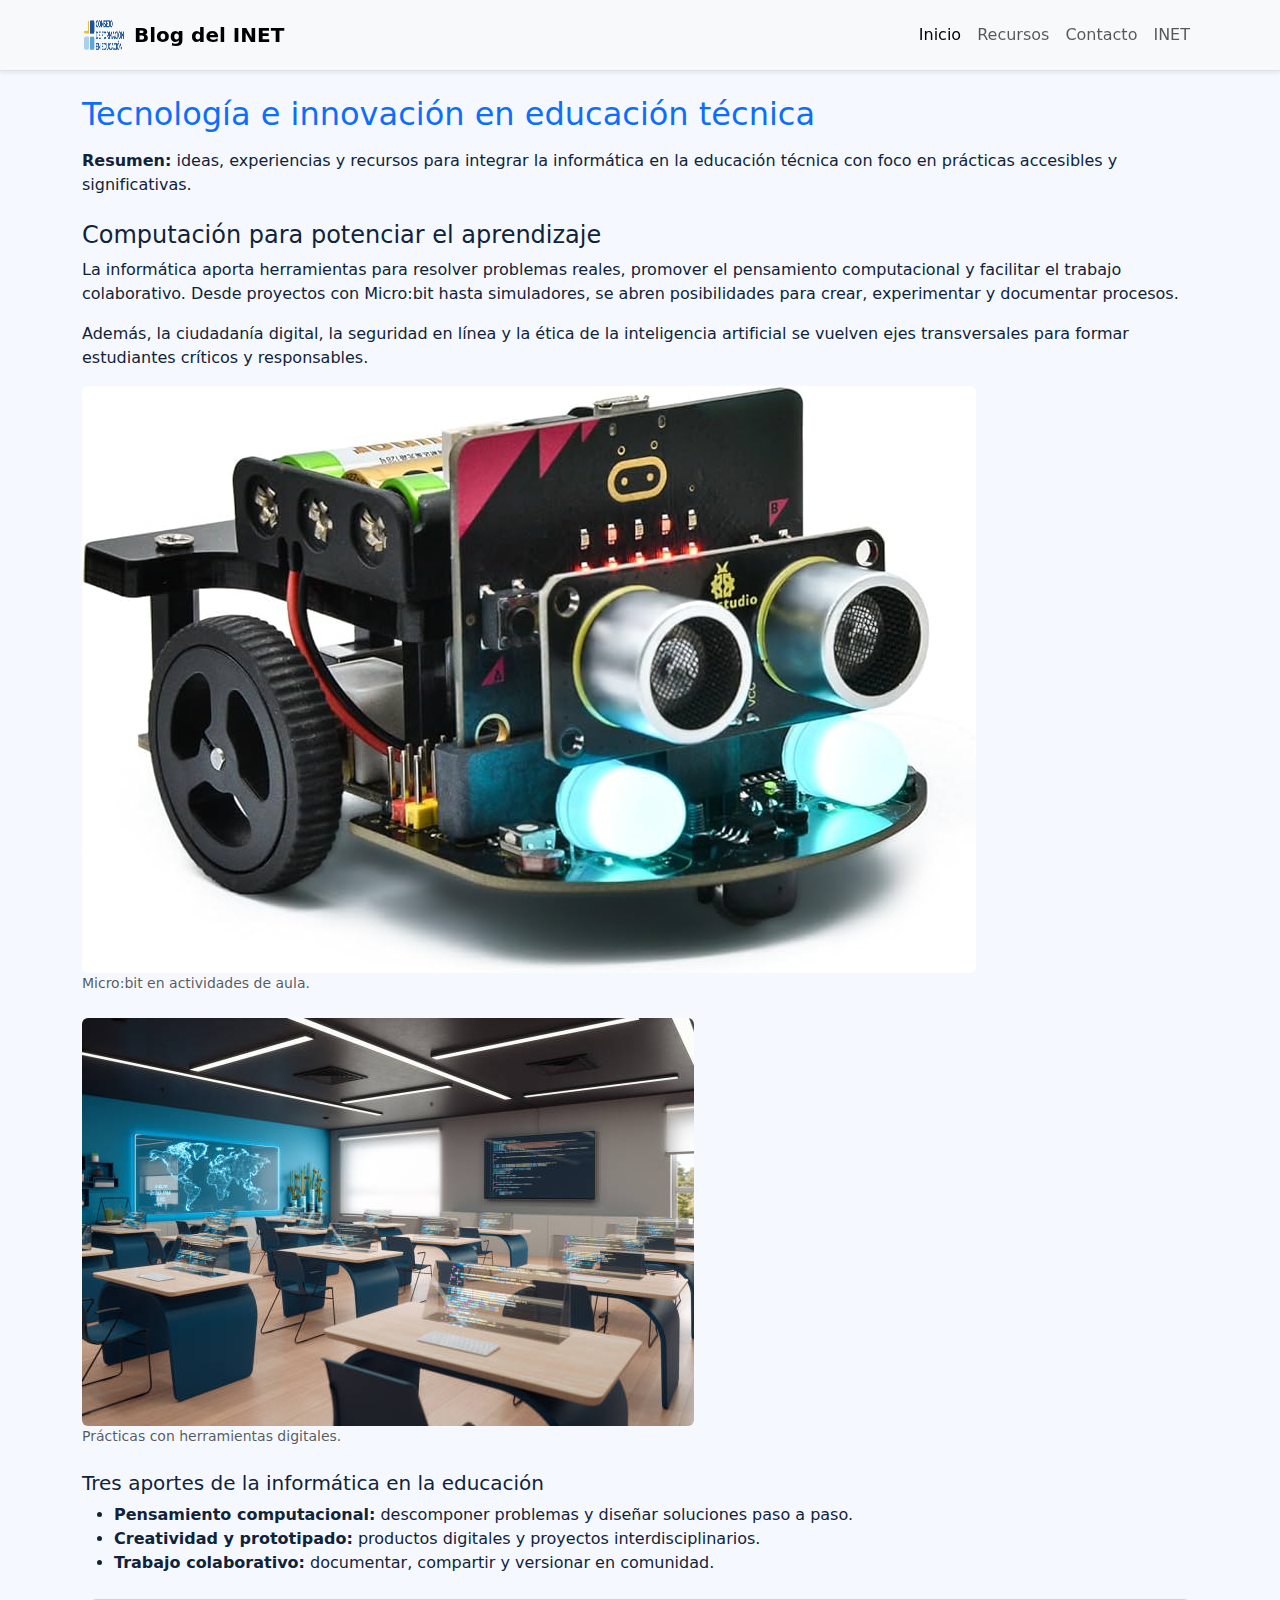
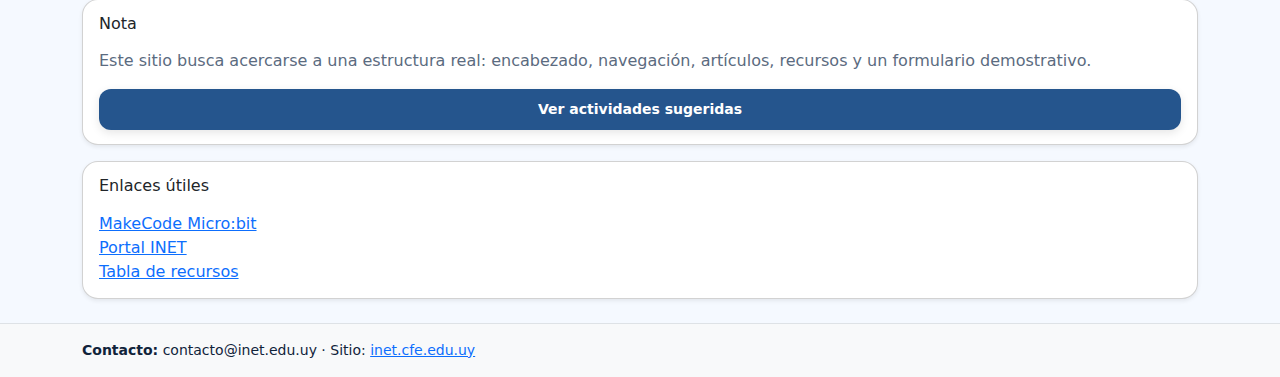
<file: index.html>
<!DOCTYPE html>
<html lang="es">
<head>
  <meta charset="utf-8" />
  <meta name="viewport" content="width=device-width, initial-scale=1" />
  <title>Blog INET – Inicio</title>
  <meta name="description" content="Blog del INET: informática, innovación y educación técnica." />

  <!-- comentario: bootstrap desde cdn -->
  <link href="https://cdn.jsdelivr.net/npm/bootstrap@5.3.3/dist/css/bootstrap.min.css" rel="stylesheet">

  <!-- comentario: estilos propios -->
  <link rel="stylesheet" href="style.css">
</head>
<body>
  <!-- comentario: barra sticky, no pisa el contenido -->
  <header class="navbar navbar-expand-lg bg-body-tertiary border-bottom shadow-sm sticky-top">
    <div class="container">
      <a class="navbar-brand d-flex align-items-center gap-2" href="index.html">
        <img src="img/logo-inet.png" alt="Logo INET" width="44" height="44" onerror="this.style.display='none'">
        <span class="fw-semibold">Blog del INET</span>
      </a>

      <!-- comentario: menú responsive -->
      <button class="navbar-toggler" type="button" data-bs-toggle="collapse" data-bs-target="#menu-principal" aria-controls="menu-principal" aria-expanded="false" aria-label="menu">
        <span class="navbar-toggler-icon"></span>
      </button>

      <nav id="menu-principal" class="collapse navbar-collapse">
        <ul class="navbar-nav ms-auto">
          <li class="nav-item"><a class="nav-link active" href="index.html">Inicio</a></li>
          <li class="nav-item"><a class="nav-link" href="recursos.html">Recursos</a></li>
          <li class="nav-item"><a class="nav-link" href="contacto.html">Contacto</a></li>
          <li class="nav-item"><a class="nav-link" href="https://inet.cfe.edu.uy/" target="_blank" rel="noopener">INET</a></li>
        </ul>
      </nav>
    </div>
  </header>

  <main class="container py-4">
    <section class="mb-4">
      <h1 class="h2 text-primary">Tecnología e innovación en educación técnica</h1>

      <!-- comentario: bloque destacado -->
      <div class="destacado mt-3">
        <strong>Resumen:</strong> ideas, experiencias y recursos para integrar la informática en la educación técnica con foco en prácticas accesibles y significativas.
      </div>
    </section>

    <!-- comentario: contenido en dos columnas -->
    <div class="grid-dos mt-4">
      <article>
        <h2 class="h4">Computación para potenciar el aprendizaje</h2>
        <p>La informática aporta herramientas para resolver problemas reales, promover el pensamiento computacional y facilitar el trabajo colaborativo. Desde proyectos con Micro:bit hasta simuladores, se abren posibilidades para crear, experimentar y documentar procesos.</p>
        <p>Además, la ciudadanía digital, la seguridad en línea y la ética de la inteligencia artificial se vuelven ejes transversales para formar estudiantes críticos y responsables.</p>

        <figure class="mb-4">
          <img class="img-fluid rounded" src="img/microbit.jpg" alt="Placa Micro:bit en uso">
          <figcaption class="small text-muted">Micro:bit en actividades de aula.</figcaption>
        </figure>

        <figure class="mb-4">
          <img class="img-fluid rounded" src="img/aula.jpg" alt="Estudiantes usando computadoras">
          <figcaption class="small text-muted">Prácticas con herramientas digitales.</figcaption>
        </figure>

        <section class="mb-4">
          <h3 class="h5">Tres aportes de la informática en la educación</h3>
          <ul>
            <li><strong>Pensamiento computacional:</strong> descomponer problemas y diseñar soluciones paso a paso.</li>
            <li><strong>Creatividad y prototipado:</strong> productos digitales y proyectos interdisciplinarios.</li>
            <li><strong>Trabajo colaborativo:</strong> documentar, compartir y versionar en comunidad.</li>
          </ul>
        </section>
      </article>

      <aside>
        <div class="card shadow-sm mb-3">
          <div class="card-body">
            <h4 class="h6 mb-3">Nota</h4>
            <p class="mb-3">Este sitio busca acercarse a una estructura real: encabezado, navegación, artículos, recursos y un formulario demostrativo.</p>
            <button class="btn btn-primary btn-sm w-100" data-bs-toggle="collapse" data-bs-target="#extra">Ver actividades sugeridas</button>
            <div id="extra" class="collapse mt-2">
              <ul class="list-unstyled small mb-0">
                <li>Proyecto con sensores y Micro:bit</li>
                <li>Ciudadanía digital y convivencia</li>
                <li>Blog grupal de aula</li>
              </ul>
            </div>
          </div>
        </div>

        <div class="card shadow-sm">
          <div class="card-body">
            <h4 class="h6 mb-3">Enlaces útiles</h4>
            <ul class="list-unstyled mb-0">
              <li><a href="https://makecode.microbit.org/" target="_blank" rel="noopener">MakeCode Micro:bit</a></li>
              <li><a href="https://inet.cfe.edu.uy/" target="_blank" rel="noopener">Portal INET</a></li>
              <li><a href="recursos.html">Tabla de recursos</a></li>
            </ul>
          </div>
        </div>
      </aside>
    </div>
  </main>

  <footer class="border-top bg-light py-3">
    <div class="container small">
      <strong>Contacto:</strong> contacto@inet.edu.uy · Sitio: <a href="https://inet.cfe.edu.uy/" target="_blank" rel="noopener">inet.cfe.edu.uy</a>
    </div>
  </footer>

  <script src="https://cdn.jsdelivr.net/npm/bootstrap@5.3.3/dist/js/bootstrap.bundle.min.js"></script>
</body>
</html>
</file>
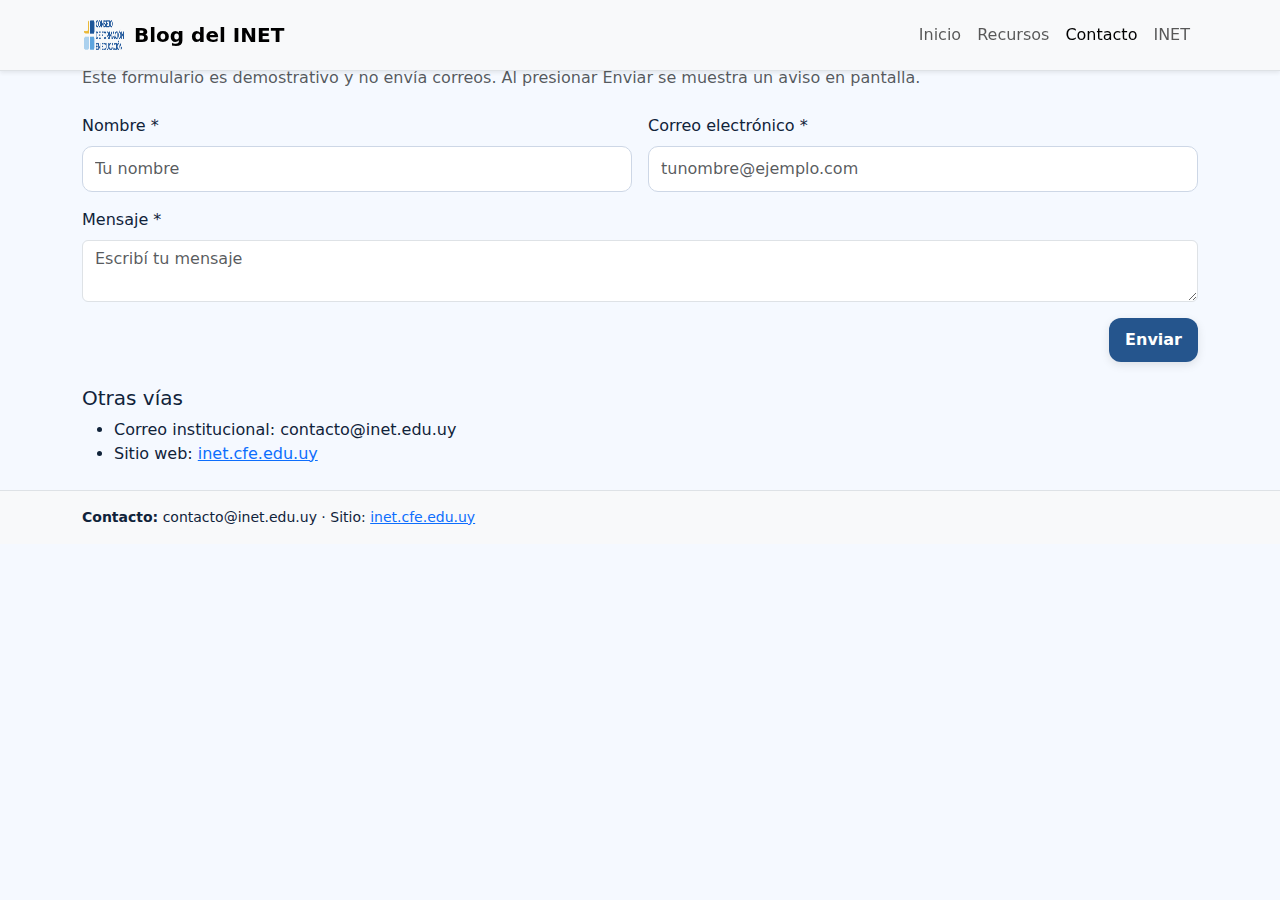
<file: contacto.html>
<!DOCTYPE html>
<html lang="es">
<head>
  <meta charset="utf-8" />
  <meta name="viewport" content="width=device-width, initial-scale=1" />
  <title>Blog INET – Contacto</title>
  <meta name="description" content="Formulario de contacto demostrativo del Blog INET." />

  <!-- comentario: bootstrap y estilos del sitio -->
  <link href="https://cdn.jsdelivr.net/npm/bootstrap@5.3.3/dist/css/bootstrap.min.css" rel="stylesheet">
  <link rel="stylesheet" href="style.css">
</head>
<body>
  <!-- comentario: misma barra fija que en las otras páginas -->
  <header class="navbar navbar-expand-lg bg-body-tertiary border-bottom shadow-sm fixed-top">
    <div class="container">
      <a class="navbar-brand d-flex align-items-center gap-2" href="index.html">
        <img src="img/logo-inet.png" alt="Logo INET" width="44" height="44" onerror="this.style.display='none'">
        <span class="fw-semibold">Blog del INET</span>
      </a>
      <button class="navbar-toggler" type="button" data-bs-toggle="collapse" data-bs-target="#menu-principal" aria-controls="menu-principal" aria-expanded="false" aria-label="menu">
        <span class="navbar-toggler-icon"></span>
      </button>
      <nav id="menu-principal" class="collapse navbar-collapse">
        <ul class="navbar-nav ms-auto">
          <li class="nav-item"><a class="nav-link" href="index.html">Inicio</a></li>
          <li class="nav-item"><a class="nav-link" href="recursos.html">Recursos</a></li>
          <li class="nav-item"><a class="nav-link active" href="contacto.html">Contacto</a></li>
          <li class="nav-item"><a class="nav-link" href="https://inet.cfe.edu.uy/" target="_blank" rel="noopener">INET</a></li>
        </ul>
      </nav>
    </div>
  </header>

  <!-- comentario: contenedor con margen superior por nav fija -->
  <main class="container mt-nav py-4">
    <header class="mb-4">
      <h1 class="h3 text-primary">Contacto</h1>
      <p class="text-muted mb-0">Este formulario es demostrativo y no envía correos. Al presionar Enviar se muestra un aviso en pantalla.</p>
    </header>

    <!-- comentario: formulario accesible, sin envío real -->
    <form class="row g-3" onsubmit="event.preventDefault(); document.getElementById('aviso-no-envia').classList.remove('d-none');">
      <div class="col-md-6">
        <label for="nombre" class="form-label">Nombre *</label>
        <input type="text" id="nombre" name="nombre" class="form-control" placeholder="Tu nombre" required>
      </div>
      <div class="col-md-6">
        <label for="correo" class="form-label">Correo electrónico *</label>
        <input type="email" id="correo" name="correo" class="form-control" placeholder="tunombre@ejemplo.com" required>
      </div>
      <div class="col-12">
        <label for="mensaje" class="form-label">Mensaje *</label>
        <textarea id="mensaje" name="mensaje" class="form-control" placeholder="Escribí tu mensaje" required></textarea>
      </div>
      <div class="col-12 d-flex justify-content-end">
        <button type="submit" class="btn btn-primary">Enviar</button>
      </div>

      <!-- comentario: aviso explícito de que no se envía nada -->
      <div id="aviso-no-envia" class="alert alert-secondary d-none" role="alert">
        Gracias por escribir. Este formulario no envía datos, es solo de demostración para la entrega.
      </div>
    </form>

    <!-- comentario: alternativas de contacto -->
    <section class="mt-4">
      <h2 class="h5">Otras vías</h2>
      <ul class="mb-0">
        <li>Correo institucional: contacto@inet.edu.uy</li>
        <li>Sitio web: <a href="https://inet.cfe.edu.uy/" target="_blank" rel="noopener">inet.cfe.edu.uy</a></li>
      </ul>
    </section>
  </main>

  <footer class="border-top bg-light py-3">
    <div class="container small">
      <strong>Contacto:</strong> contacto@inet.edu.uy · Sitio: <a href="https://inet.cfe.edu.uy/" target="_blank" rel="noopener">inet.cfe.edu.uy</a>
    </div>
  </footer>

  <!-- comentario: js de bootstrap para interacciones -->
  <script src="https://cdn.jsdelivr.net/npm/bootstrap@5.3.3/dist/js/bootstrap.bundle.min.js"></script>
</body>
</html>
</file>
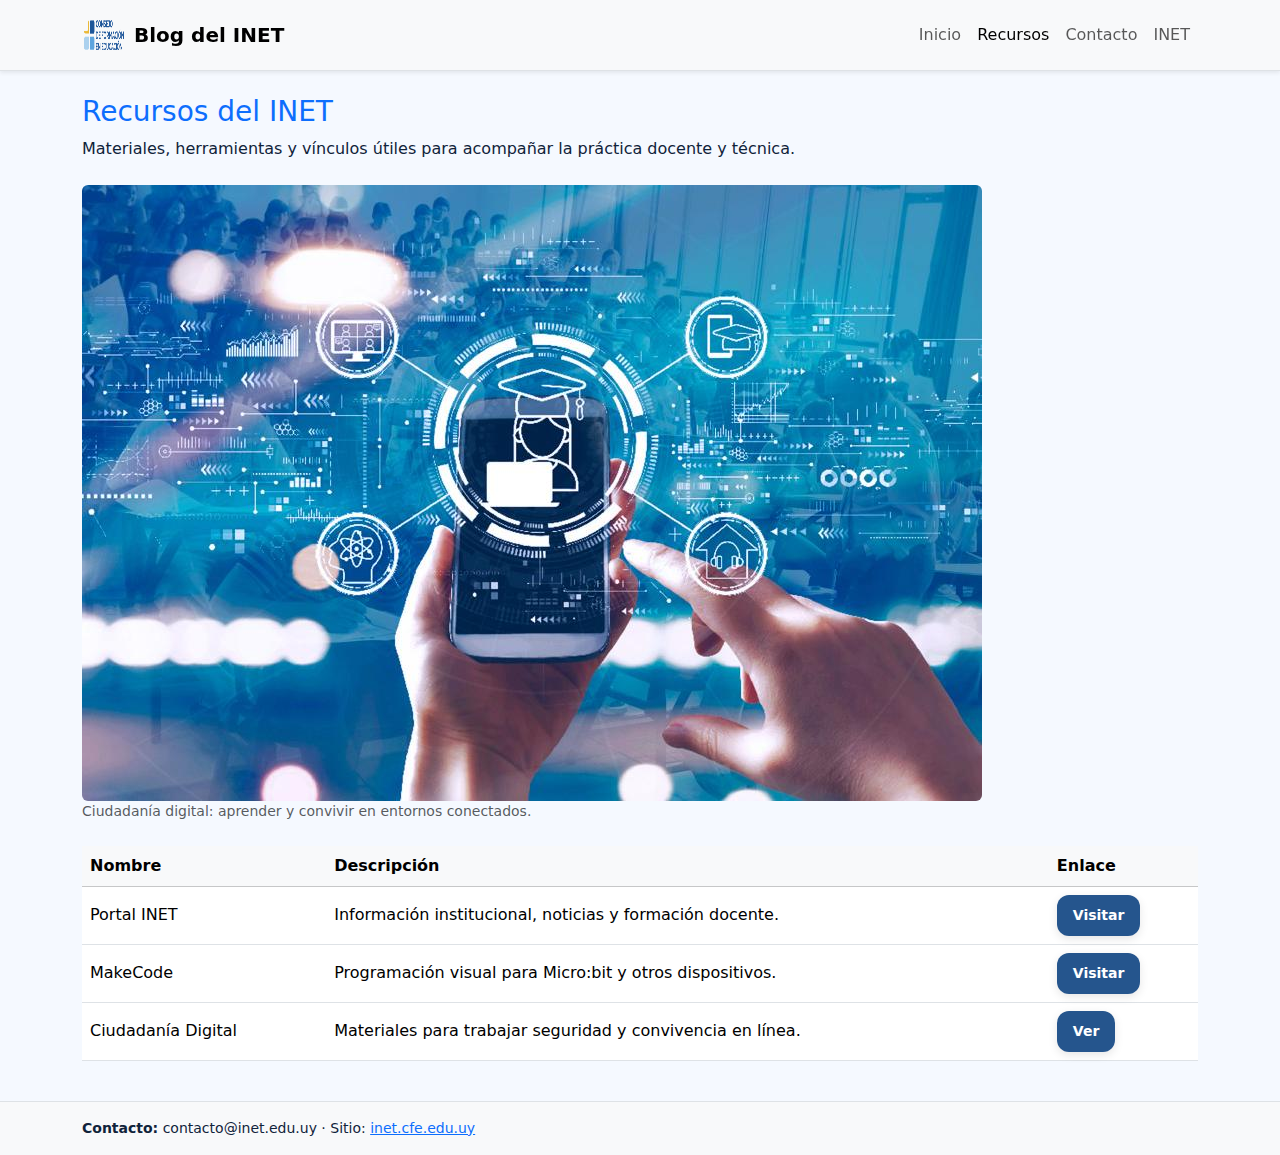
<file: recursos.html>
<!DOCTYPE html>
<html lang="es">
<head>
  <meta charset="utf-8" />
  <meta name="viewport" content="width=device-width, initial-scale=1" />
  <title>Blog INET – Recursos</title>
  <meta name="description" content="Recursos y materiales del Blog INET para educación técnica." />
  <link href="https://cdn.jsdelivr.net/npm/bootstrap@5.3.3/dist/css/bootstrap.min.css" rel="stylesheet">
  <link rel="stylesheet" href="style.css">
</head>
<body>
  <!-- comentario: barra sticky igual que en las demas paginas -->
  <header class="navbar navbar-expand-lg bg-body-tertiary border-bottom shadow-sm sticky-top">
    <div class="container">
      <a class="navbar-brand d-flex align-items-center gap-2" href="index.html">
        <img src="img/logo-inet.png" alt="Logo INET" width="44" height="44" onerror="this.style.display='none'">
        <span class="fw-semibold">Blog del INET</span>
      </a>
      <button class="navbar-toggler" type="button" data-bs-toggle="collapse" data-bs-target="#menu-principal" aria-controls="menu-principal" aria-expanded="false" aria-label="menu">
        <span class="navbar-toggler-icon"></span>
      </button>
      <nav id="menu-principal" class="collapse navbar-collapse">
        <ul class="navbar-nav ms-auto">
          <li class="nav-item"><a class="nav-link" href="index.html">Inicio</a></li>
          <li class="nav-item"><a class="nav-link active" href="recursos.html">Recursos</a></li>
          <li class="nav-item"><a class="nav-link" href="contacto.html">Contacto</a></li>
          <li class="nav-item"><a class="nav-link" href="https://inet.cfe.edu.uy/" target="_blank" rel="noopener">INET</a></li>
        </ul>
      </nav>
    </div>
  </header>

  <main class="container py-4">
    <header class="mb-4">
      <h1 class="h3 text-primary">Recursos del INET</h1>
      <p>Materiales, herramientas y vínculos útiles para acompañar la práctica docente y técnica.</p>
    </header>

    <!-- comentario: imagen destacada -->
    <figure class="mb-4">
      <img src="img/ciudadania_digital.jpg" class="img-fluid rounded" alt="Ciudadanía digital y seguridad en línea">
      <figcaption class="small text-muted">Ciudadanía digital: aprender y convivir en entornos conectados.</figcaption>
    </figure>

    <!-- comentario: tabla de recursos -->
    <div class="table-responsive">
      <table class="table table-hover align-middle">
        <thead class="table-light">
          <tr>
            <th>Nombre</th>
            <th>Descripción</th>
            <th>Enlace</th>
          </tr>
        </thead>
        <tbody>
          <tr>
            <td>Portal INET</td>
            <td>Información institucional, noticias y formación docente.</td>
            <td><a href="https://inet.cfe.edu.uy/" target="_blank" class="btn btn-primary btn-sm">Visitar</a></td>
          </tr>
          <tr>
            <td>MakeCode</td>
            <td>Programación visual para Micro:bit y otros dispositivos.</td>
            <td><a href="https://makecode.microbit.org/" target="_blank" class="btn btn-primary btn-sm">Visitar</a></td>
          </tr>
          <tr>
            <td>Ciudadanía Digital</td>
            <td>Materiales para trabajar seguridad y convivencia en línea.</td>
            <td><a href="https://www.youtube.com/watch?v=dcYgA1qHBpM" target="_blank" class="btn btn-primary btn-sm">Ver</a></td>
          </tr>
        </tbody>
      </table>
    </div>
  </main>

  <footer class="border-top bg-light py-3">
    <div class="container small">
      <strong>Contacto:</strong> contacto@inet.edu.uy · Sitio: <a href="https://inet.cfe.edu.uy/" target="_blank" rel="noopener">inet.cfe.edu.uy</a>
    </div>
  </footer>

  <script src="https://cdn.jsdelivr.net/npm/bootstrap@5.3.3/dist/js/bootstrap.bundle.min.js"></script>
</body>
</html>
</file>
<file: style.css>
/* ======== VARIABLES DE COLOR Y ESTILO GENERAL ======== */
:root {
  --color-primary: #25558D;      /* color institucional INET */
  --color-primary-dark: #1e4574;
  --color-on-primary: #ffffff;
  --color-text: #10233A;
  --color-muted: #5b6b80;
  --bg: #f5f9ff;

  --radius: 16px;
  --shadow: 0 6px 16px rgba(0, 0, 0, 0.12);
  --shadow-sm: 0 3px 10px rgba(0, 0, 0, 0.10);

  --header-h: 72px;
}

/* ======== BASE ======== */
* {
  box-sizing: border-box;
}

html, body {
  margin: 0;
  padding: 0;
}

body {
  font-family: "Segoe UI", Calibri, system-ui, sans-serif;
  color: var(--color-text);
  background: var(--bg);
  line-height: 1.5;
}

.wrap {
  width: min(1100px, 92%);
  margin-inline: auto;
}

/* ======== HEADER ======== */
.site-header {
  position: sticky;
  top: 0;
  z-index: 1000;
  display: flex;
  align-items: center;
  justify-content: space-between;
  padding: 12px 20px;
  background: var(--color-primary);
  color: var(--color-on-primary);
  box-shadow: var(--shadow-sm);
}

.site-header .brand {
  display: flex;
  align-items: center;
  gap: 10px;
  font-weight: 700;
  letter-spacing: 0.5px;
}

.site-header .brand img {
  height: 44px;
  width: auto;
  display: block;
  background-color: white;     /* fondo blanco solo detrás del logo */
  border-radius: 8px;
  padding: 4px;
}

.site-header .brand span {
  font-size: 1.25rem;
}

.site-nav {
  display: flex;
  gap: 18px;
}

.site-nav a {
  color: var(--color-on-primary);
  text-decoration: none;
  font-weight: 600;
  padding: 8px 10px;
  border-radius: 10px;
  transition: background 0.2s, opacity 0.2s;
}

.site-nav a:hover {
  background: rgba(255, 255, 255, 0.12);
}

.site-nav a.active {
  background: rgba(255, 255, 255, 0.22);
}

/* ======== CONTENIDO GENERAL ======== */
.site-main {
  padding-top: calc(var(--header-h) / 4);
}

/* ======== HERO (portada) ======== */
.hero {
  background: linear-gradient(0deg, rgba(37, 85, 141, 0.08), rgba(37, 85, 141, 0.08));
  padding: 56px 0;
  text-align: center;
}

.hero h1 {
  margin: 0 0 10px 0;
  font-size: clamp(1.8rem, 3.5vw, 2.4rem);
  color: var(--color-primary);
}

.lead {
  color: var(--color-muted);
  margin: 0 0 24px 0;
}

.hero-actions {
  display: flex;
  justify-content: center;
  gap: 12px;
  flex-wrap: wrap;
}

/* ======== BOTONES ======== */
.btn {
  background: var(--color-primary);
  color: var(--color-on-primary);
  border: none;
  border-radius: 12px;
  padding: 10px 16px;
  text-decoration: none;
  font-weight: 700;
  cursor: pointer;
  transition: transform 0.15s, box-shadow 0.15s, background 0.15s;
  box-shadow: var(--shadow-sm);
}

.btn:hover {
  transform: translateY(-1px);
}

.btn:active {
  transform: translateY(0);
}

.btn.btn-outline {
  background: transparent;
  color: var(--color-primary);
  border: 2px solid var(--color-primary);
}

/* ======== PRESENTACIÓN ======== */
.presentacion {
  margin-top: 50px;
  margin-bottom: 50px;
  background-color: #ffffff;
  padding: 30px;
  border-radius: 12px;
  box-shadow: 0 4px 12px rgba(0, 0, 0, 0.1);
}

.presentacion h2 {
  color: var(--color-primary);
  margin-bottom: 10px;
}

.presentacion h3 {
  color: var(--color-primary);
  margin-top: 25px;
}

.carreras {
  list-style: none;
  padding: 0;
  margin: 10px 0 20px 0;
  display: grid;
  grid-template-columns: repeat(auto-fit, minmax(200px, 1fr));
  gap: 5px 20px;
}

.carreras li {
  background-color: #e6edf7;
  padding: 8px 12px;
  border-radius: 8px;
}

/* ======== TARJETAS DE RECURSOS ======== */
.grid-3 {
  padding: 42px 0;
}

.grid-3 h2 {
  margin: 0 0 18px 0;
  color: var(--color-primary);
}

.cards {
  display: grid;
  grid-template-columns: repeat(3, 1fr);
  gap: 22px;
}

.card {
  background: #fff;
  border-radius: var(--radius);
  overflow: hidden;
  box-shadow: var(--shadow);
  transition: transform 0.18s, box-shadow 0.18s;
}

.card:hover {
  transform: translateY(-4px);
  box-shadow: 0 10px 24px rgba(0, 0, 0, 0.16);
}

.card img {
  width: 100%;
  aspect-ratio: 16 / 9;
  object-fit: cover;
  display: block;
}

.card-body {
  padding: 14px 16px;
}

.card-body h3 {
  margin: 0 0 6px 0;
  color: var(--color-text);
  font-size: 1.05rem;
}

.card-body p {
  margin: 0 0 10px 0;
  color: var(--color-muted);
}

.link {
  color: var(--color-primary);
  text-decoration: none;
  font-weight: 700;
}

.link:hover {
  text-decoration: underline;
}

/* ======== FORMULARIO DE CONTACTO ======== */
.form {
  background: #fff;
  padding: 20px;
  border-radius: var(--radius);
  box-shadow: var(--shadow);
}

.form-grid {
  display: grid;
  gap: 16px;
  grid-template-columns: repeat(2, 1fr);
}

.form-grid .full {
  grid-column: 1 / -1;
}

label span {
  display: block;
  font-weight: 600;
  margin-bottom: 6px;
}

input[type="text"],
input[type="email"],
textarea {
  width: 100%;
  padding: 10px 12px;
  border: 1px solid #cdd7e6;
  border-radius: 10px;
  font: inherit;
  color: var(--color-text);
  background: #fff;
}

input:focus,
textarea:focus {
  outline: 2px solid #b9c9e4;
  border-color: #b9c9e4;
}

/* ======== PIE DE PÁGINA ======== */
.site-footer {
  margin-top: 40px;
  background: var(--color-primary);
  color: var(--color-on-primary);
  padding: 16px 0;
  text-align: center;
  font-size: 0.9em;
}

/* ======== RESPONSIVE DESIGN ======== */
@media (max-width: 1024px) {
  .wrap { width: min(1100px, 94%); }
  .cards { grid-template-columns: 1fr 1fr; }
}

@media (max-width: 768px) {
  .site-header {
    flex-wrap: wrap;
    gap: 8px;
    padding: 10px 16px;
  }

  .site-header .brand img {
    height: 40px;
  }

  .site-header .brand span {
    font-size: 1.1rem;
  }

  .site-nav {
    width: 100%;
    justify-content: space-between;
    gap: 10px;
  }

  .site-nav a {
    flex: 1;
    text-align: center;
    padding: 10px;
  }

  .site-main {
    padding-top: 8px;
  }

  .hero {
    padding: 36px 0;
  }

  .hero-actions {
    flex-direction: column;
  }

  .hero-actions .btn {
    width: 100%;
    text-align: center;
  }

  .cards {
    grid-template-columns: 1fr;
    gap: 18px;
  }

  .card img {
    aspect-ratio: 16 / 9;
    object-fit: cover;
  }

  .form-grid {
    grid-template-columns: 1fr;
  }
}

@media (max-width: 400px) {
  .site-nav a {
    padding: 8px 6px;
    font-size: 0.95rem;
  }

  .presentacion {
    padding: 20px;
  }
}
</file>
